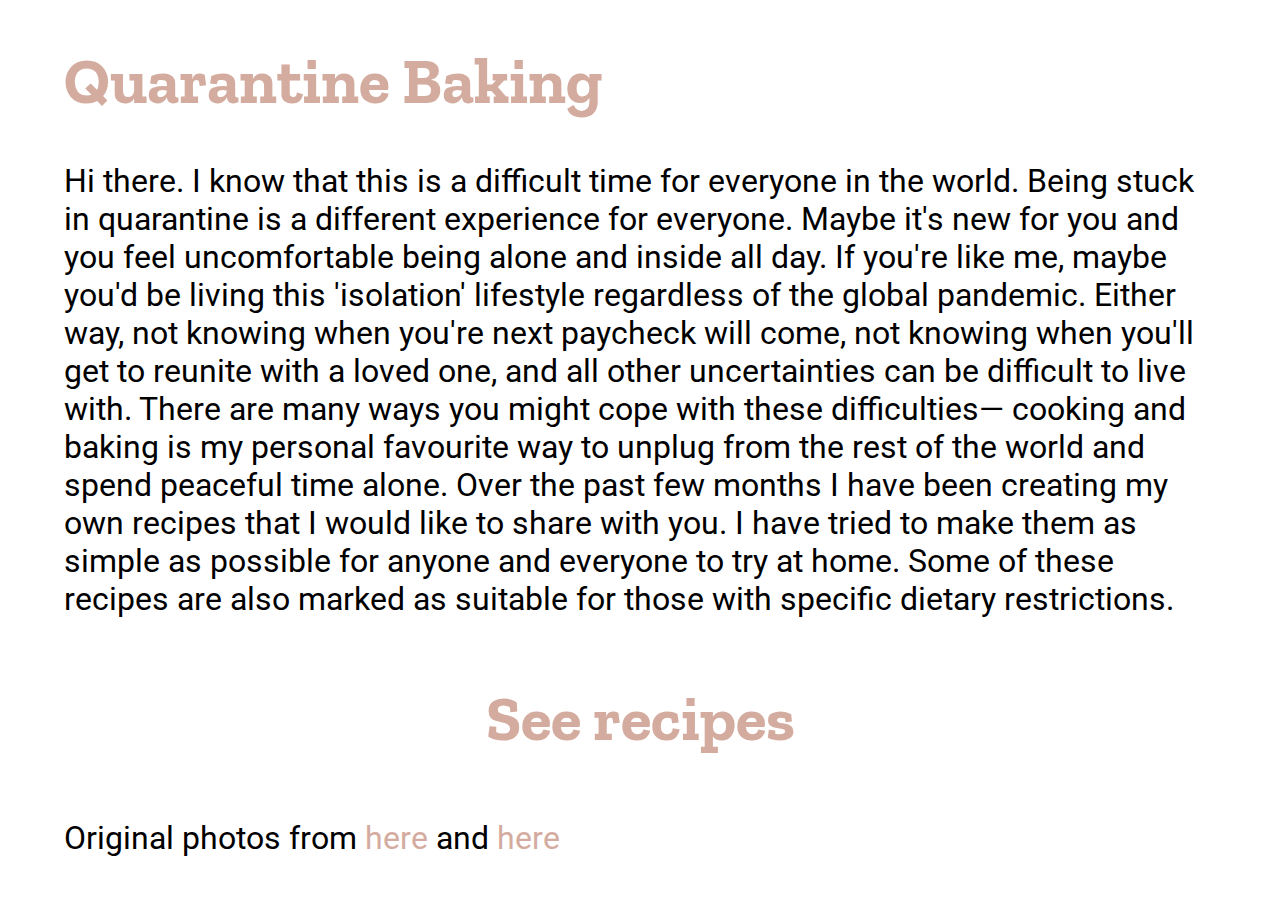
<file: index.html>
<!DOCTYPE html>
<html lang="en">

<head>
  <meta charset="utf-8">
  <meta name="viewport" content="width=device-width, initial-scale=1.0">
  <title>Quarantine Baking</title>
  <link rel="stylesheet" href="style.css">
  <link href="https://fonts.googleapis.com/css?family=Zilla+Slab&display=swap" rel="stylesheet">
  <link href="https://fonts.googleapis.com/css2?family=Roboto:wght@300&display=swap" rel="stylesheet">
</head>

<body link="#D4AC9F" vlink="#D4AC9F" alink="#D4AC9F">
  <div class="mainContainer">
  <h1 id="title"> <a style="text-decoration: none" href="index.html"> Quarantine Baking </a> </h1>
  <div id="welcomeStatement">
    <p> Hi there. I know that this is a difficult time for everyone in the world. Being stuck in quarantine is a different experience for everyone. Maybe it's new for you and you feel uncomfortable being alone and inside all day. If you're like me, maybe you'd be living this 'isolation' lifestyle regardless of the global pandemic. Either way, not knowing when you're next paycheck will come, not knowing when you'll get to reunite with a loved one, and all other uncertainties can be difficult to live with. There are many ways you might cope with these difficulties— cooking and baking is my personal favourite way to unplug from the rest of the world and spend peaceful time alone. Over the past few months I have been creating my own recipes that I would like to share with you. I have tried to make them as simple as possible for anyone and everyone to try at home. Some of these recipes are also marked as suitable for those with specific dietary restrictions.</p>

  </div>
  <div id="recipeButton">
  <p style="text-align: center;"><a style="text-decoration: none" href="recipes.html"> See recipes </a></p>
  </div>
  <div id="welcomeStatement">
  <p>  </p>
  <p> Original photos from <a style="text-decoration: none" href="https://cookieandkate.com/">here</a> and <a style="text-decoration: none" href="https://www.kingarthurflour.com/">here</a></p>
  </div>
</div>
</body>

</html>
</file>
<file: style.css>
body {
  background-color: #FFFFFF;
  color: #000000;
  font-family: 'Zilla Slab', serif;
  font-size: 2rem;
  margin: 2vw 5vw 2vw 5vw;
}

* {
  box-sizing: border-box;
}

#welcomeStatement {
  font-family: 'Roboto', sans-serif;
}

#recipeButton {
  font-size: 7vmin;
  font-weight: bold;
}

#ingredients {
  font-family: 'Roboto', sans-serif;
}
#directions {
  font-family: 'Roboto', sans-serif;
}

ul {
  font-family: 'Roboto', sans-serif;
}

h3 {
  font-weight: bold;
  text-decoration: underline;
  display: flex;
  justify-content: center;
}

h4 {
  font-style: italic;
}

#title {
  color: #D4AC9F
}

#allRecipes {
  display: grid;
  grid-template-columns: repeat(3, 1fr);
  grid-column-gap: 2vmin;
  grid-row-gap: 2vmin;
  font-size: 1.5rem;
}

#individualRecipe {
  padding: 1vmin;
  border: 5px solid #D4AC9F;
  height: 100%;
}

#individualRecipe li {
  font-size: 3.5vmin;
}

#ingredients {
  margin-left: 5%;
}

#directions {
  margin-left: 5%;
}

#self-care {
  margin-left: 5%;
  margin-right: 5%;
  text-align: center;
}

.indivImage {
  width: 50%;
  height: 300px;
  object-fit: cover;
  display: flex;
  align-items: center;
  justify-content: space-between;
  margin-left: 25%
}

.recipeImage {
  width: 100%;
  height: 300px;
  object-fit: cover;
}

.recipeDescription {
  font-family: 'Roboto', sans-serif;
}

.recipeBox {
  background-color: #fff;
  display: flex;
  flex-direction: column;
  padding: 1vmin;
  border: 5px solid #D4AC9F;
  height: 100%;
}
</file>
